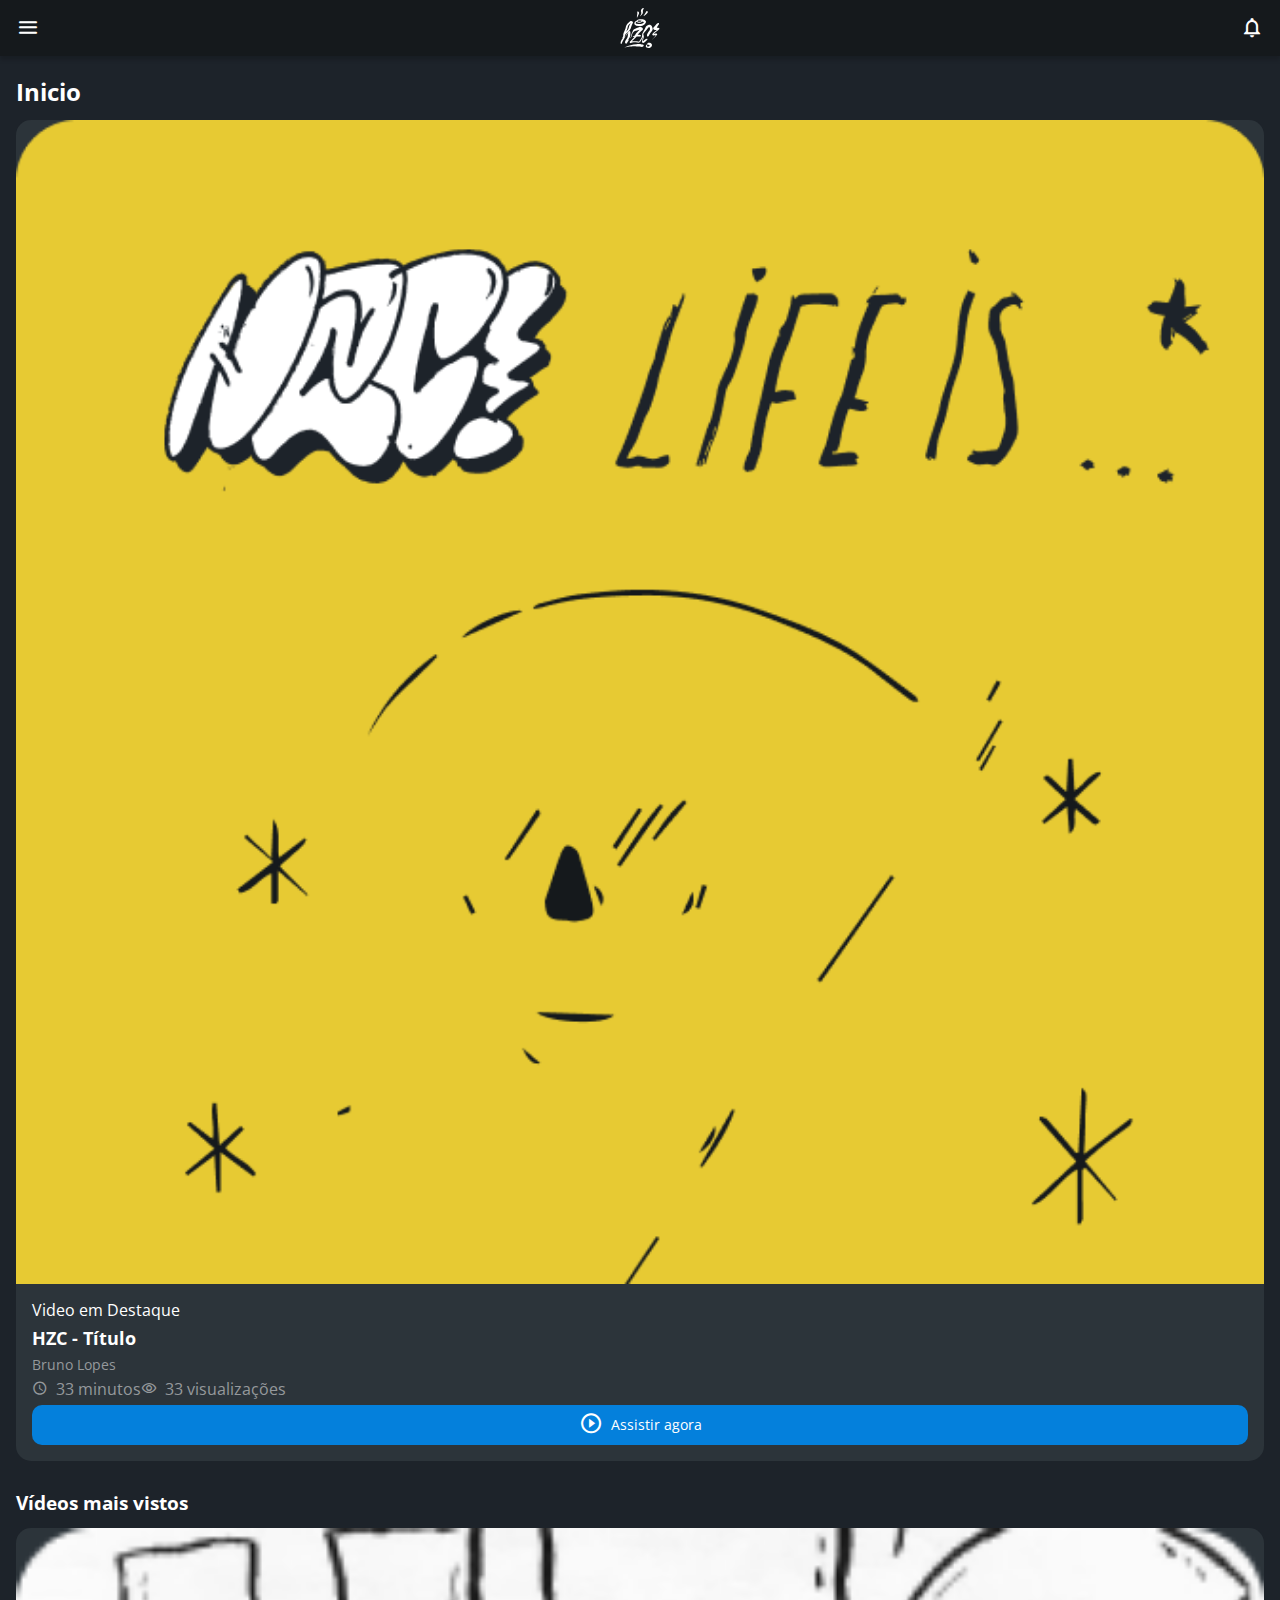
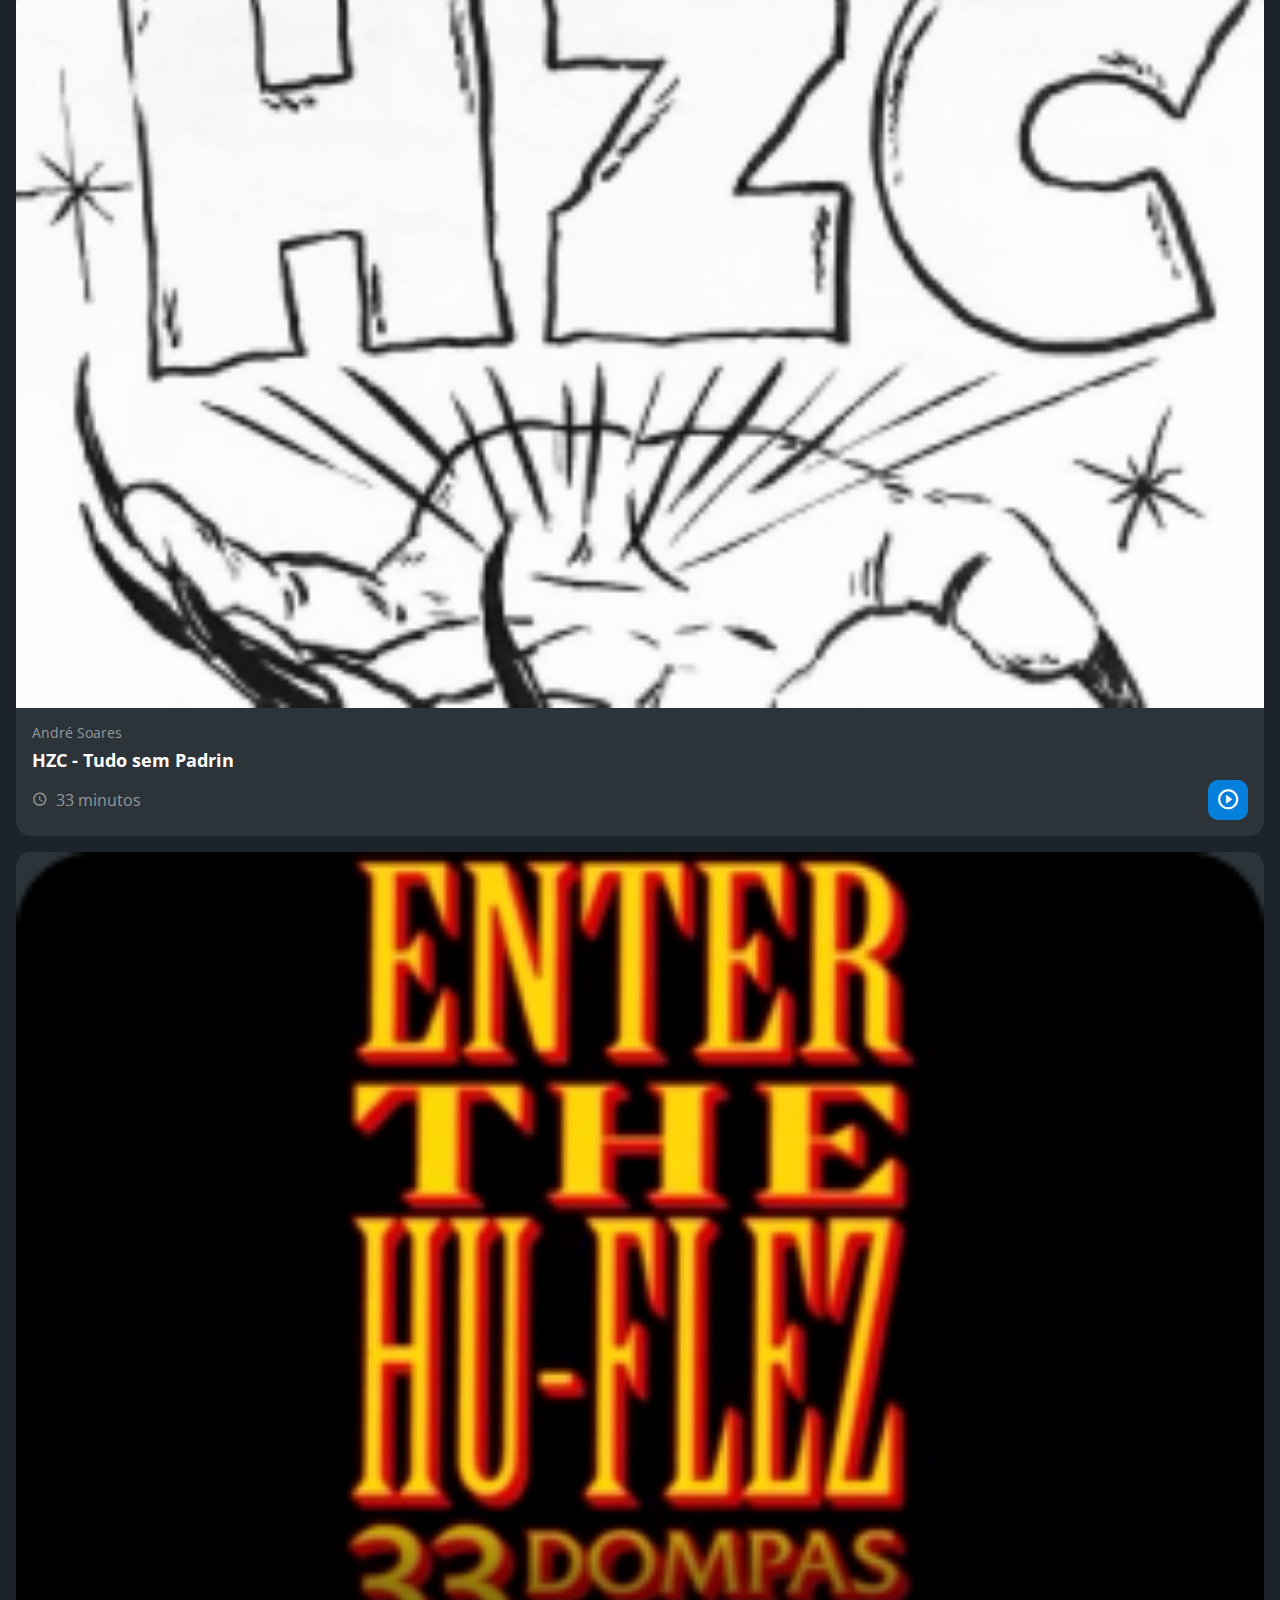
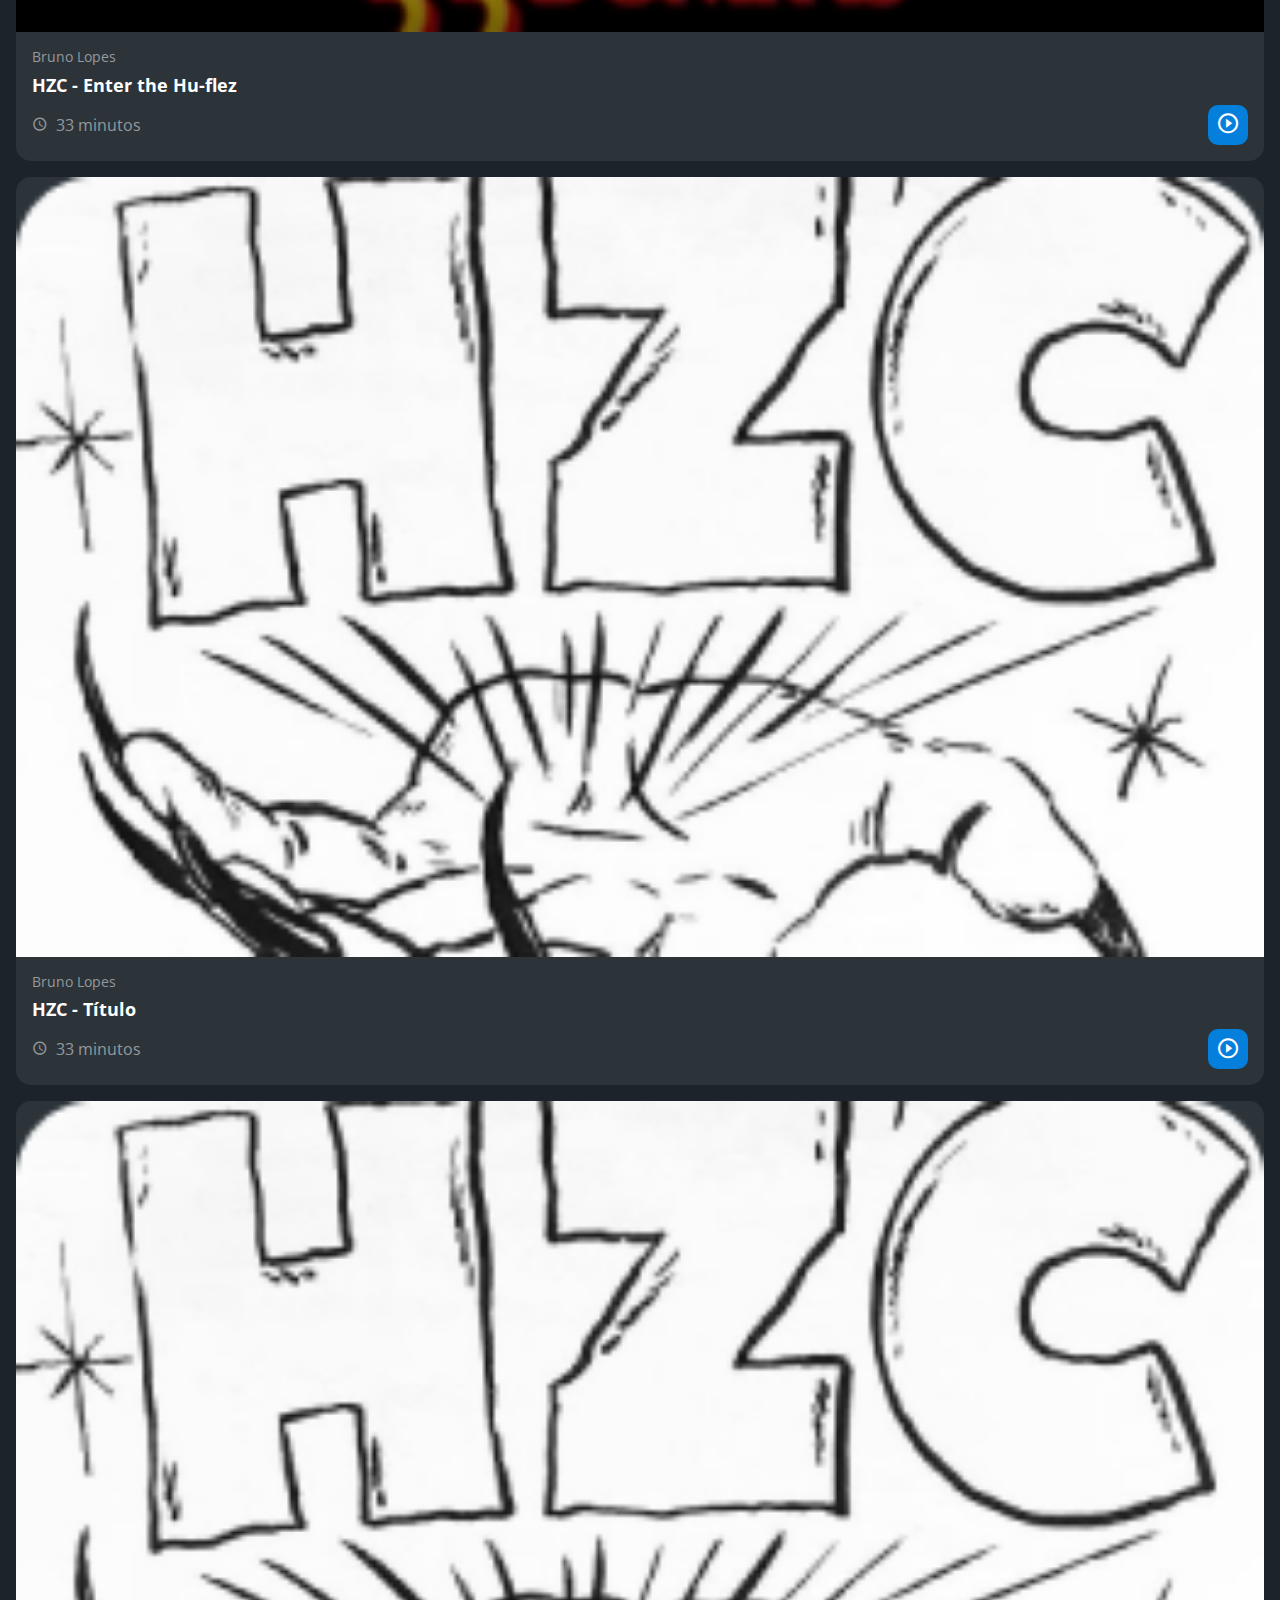
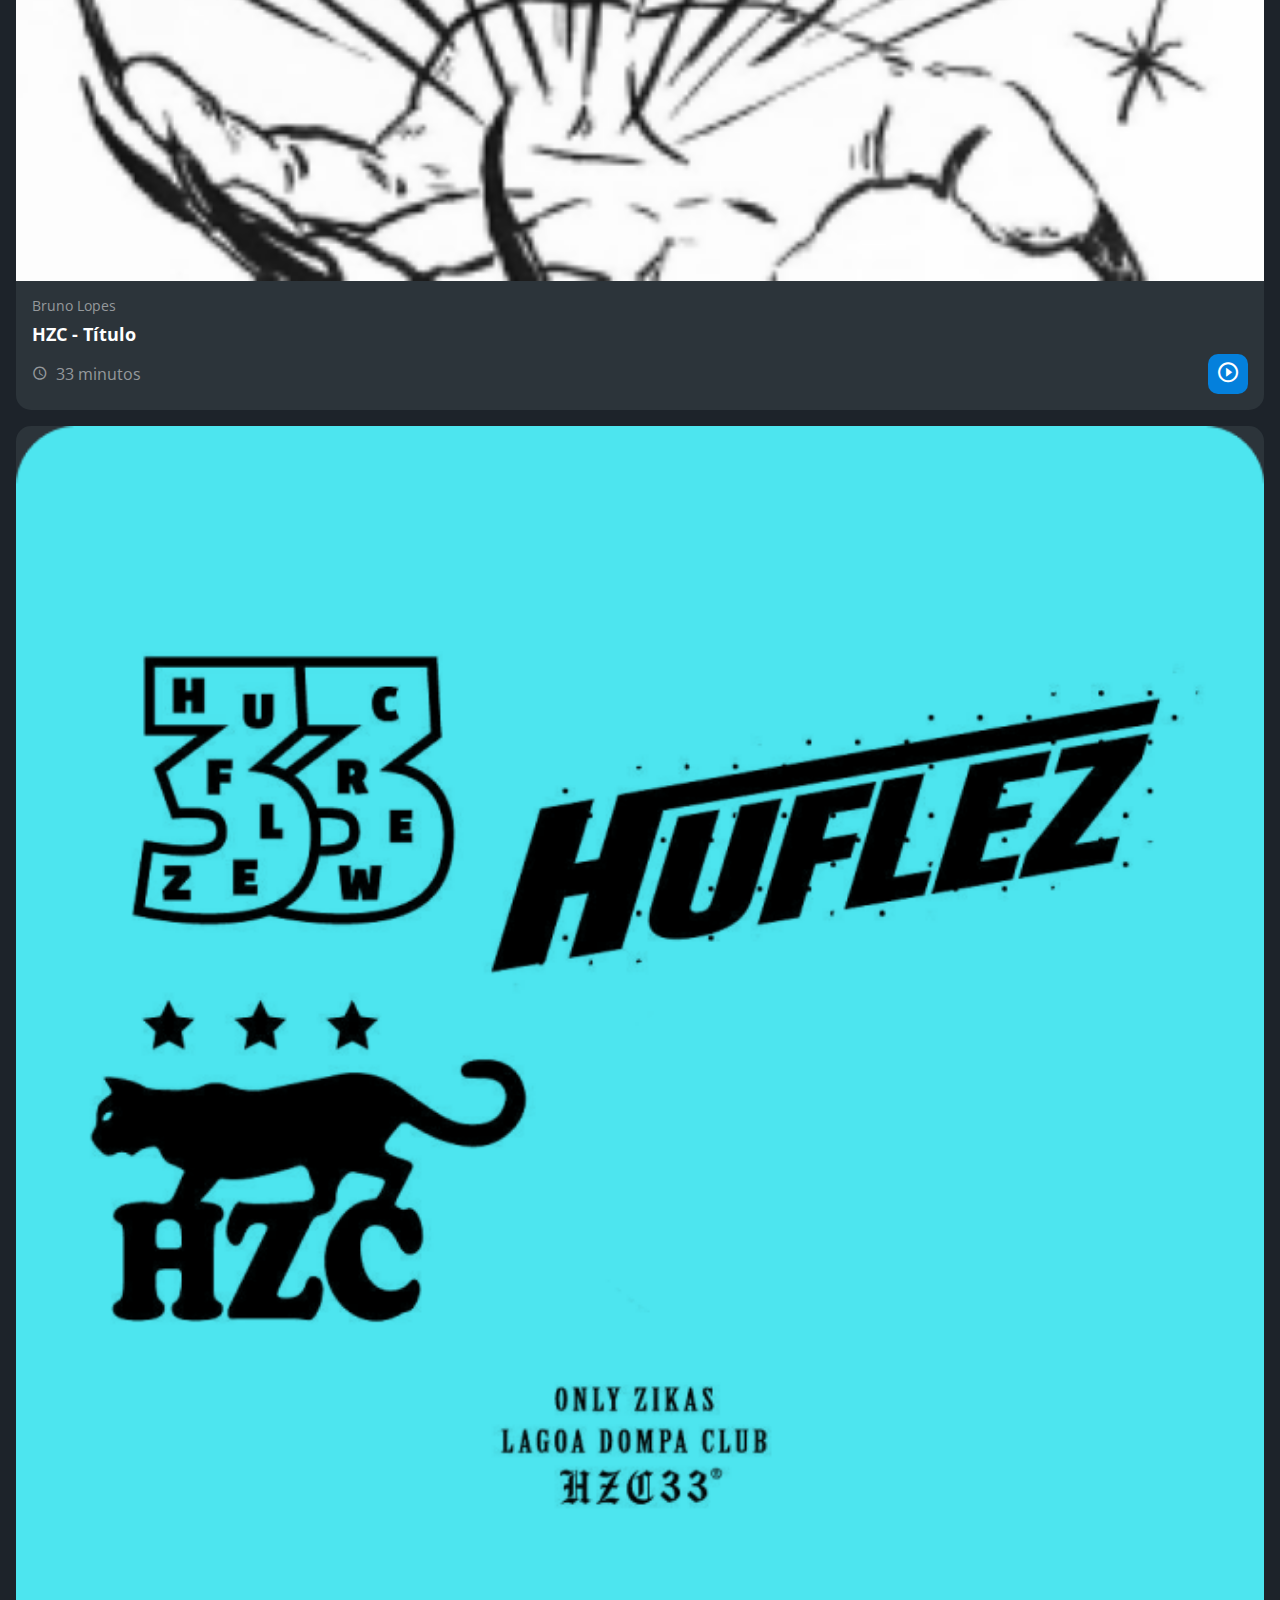
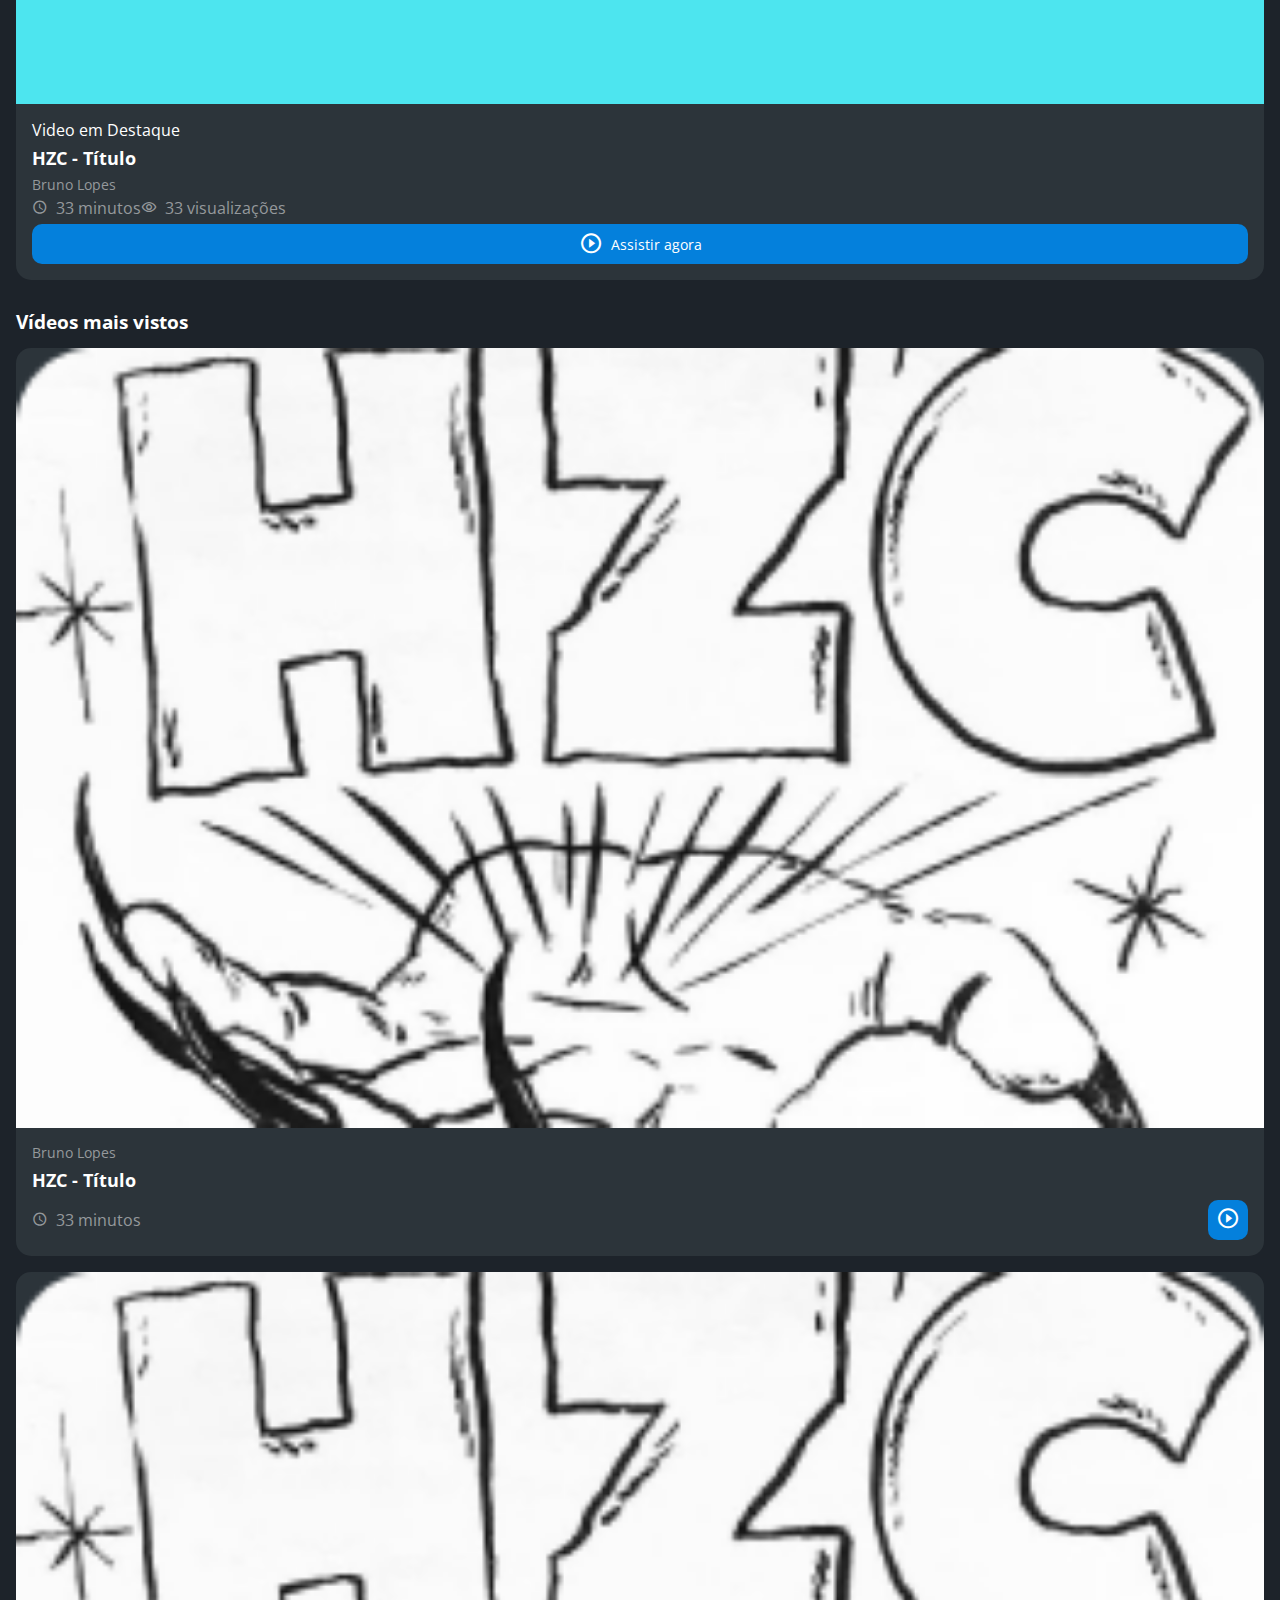
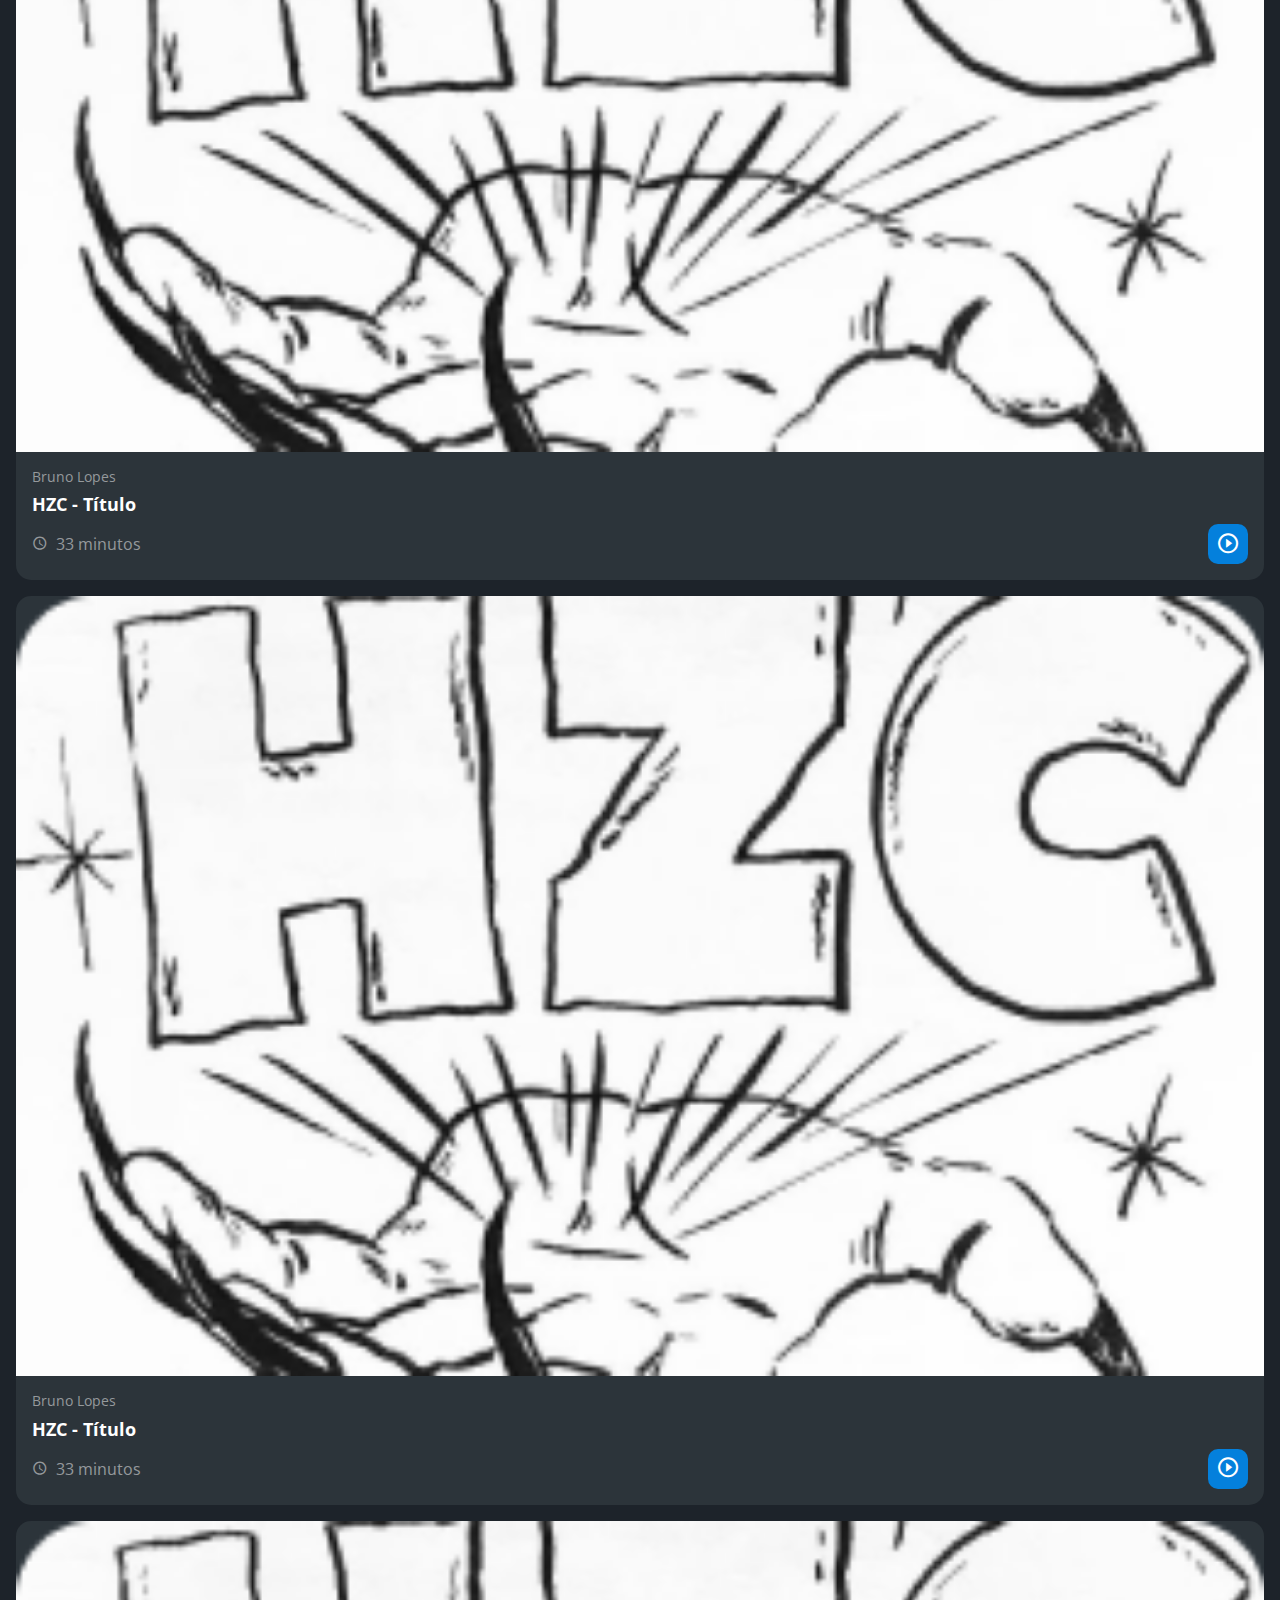
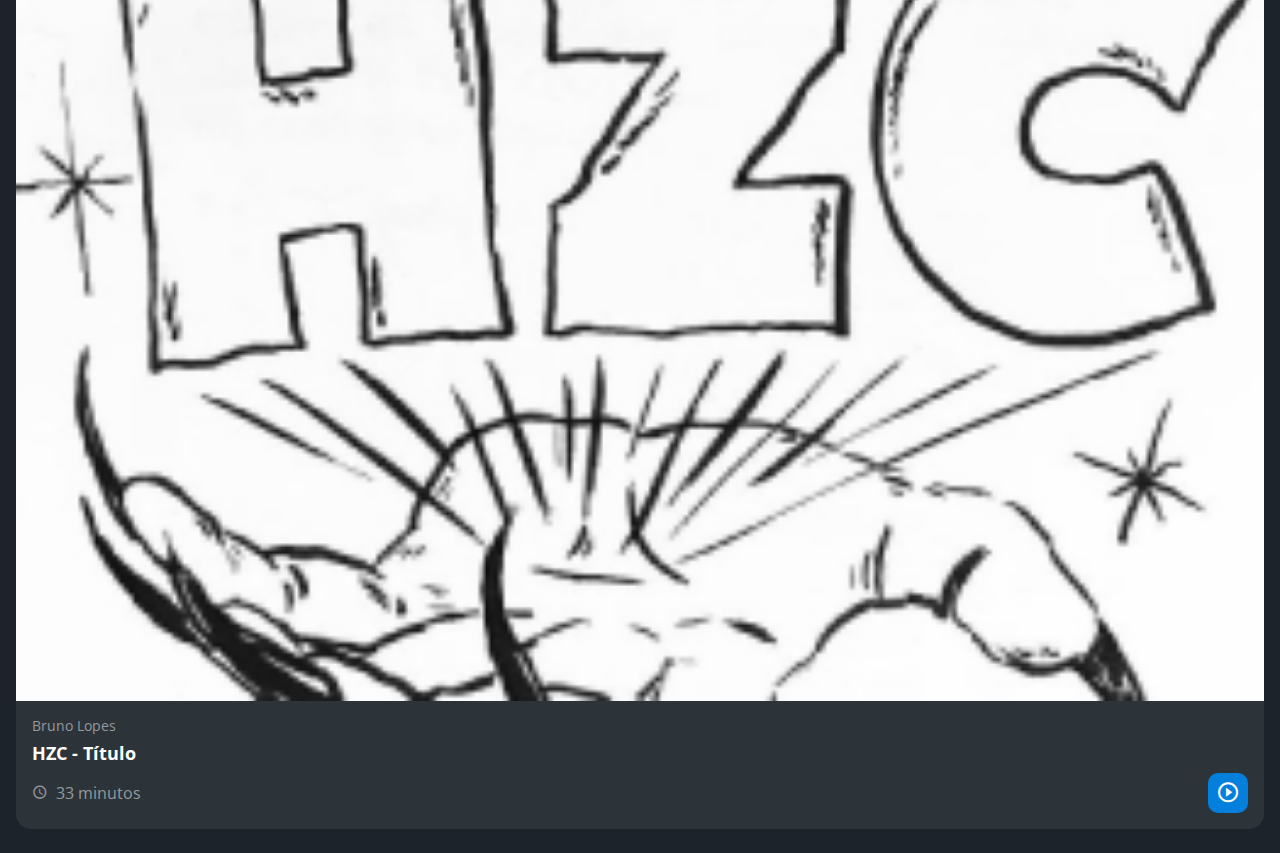
<file: index.html>
<!DOCTYPE html>
<html lang="pt-br">
  <head>
    <meta charset="UTF-8" />
    <meta http-equiv="X-UA-Compatible" content="IE=edge" />
    <meta name="viewport" content="width=device-width, initial-scale=1.0" />
    <title>HZC | Home</title>
    <link rel="preconnect" href="https://fonts.googleapis.com" />
    <link rel="preconnect" href="https://fonts.gstatic.com" crossorigin />
    <link
      rel="stylesheet"
      href="https://fonts.googleapis.com/css2?family=Open+Sans:wght@400;600;700&display=swap"
    />
    <link rel="stylesheet" href="assets/css/reset.css" />
    <link rel="stylesheet" href="assets/css/estilos.css" />
  </head>

  <body>
    <header class="cabecalho">
      <button class="cabecalho__menu" aria-label="Menu"><i></i></button>
      <img class="cabecalho__logo" src="assets/img/logo.svg" alt="logo" />
      <p class="cabecalho__perfil">Bruno Lopes</p>
      <button class="cabecalho__notificacao" aria-label="Notificação">
        <i></i>
      </button>
    </header>
    <nav class="menu-lateral">
      <img
        src="assets/img/logo.svg"
        alt="Logotipo da HZC"
        class="menu-lateral__logo"
      />
      <a
        href="#"
        class="menu-lateral__link menu-lateral__link--inicio menu-lateral__link--ativo"
        >Inicio</a
      >
      <a href="#" class="menu-lateral__link menu-lateral__link--videos"
        >Videos</a
      >
      <a href="#" class="menu-lateral__link menu-lateral__link--picos">Picos</a>
      <a href="#" class="menu-lateral__link menu-lateral__link--integrantes"
        >Integrantes</a
      >
      <a href="#" class="menu-lateral__link menu-lateral__link--camisas"
        >Camisas</a
      >
      <a href="#" class="menu-lateral__link menu-lateral__link--pinturas"
        >Pinturas</a
      >
    </nav>
    <main class="principal">
      <h2 class="titulo-pagina">Inicio</h2>
      <article class="cartao cartao--destaque destaque-video">
        <img
          src="assets/img/banner-mobile_1.png"
          alt="Banner Cartão"
          class="cartao__imagem--mobile"
        />
        <img
          src="assets/img/banner_1.png"
          alt="Banner Cartão"
          class="cartao__imagem--desktop"
        />
        <div class="cartao__conteudo">
          <p class="cartao__destaque">Video em Destaque</p>
          <h3 class="cartao__titulo">HZC - Título</h3>
          <p class="cartao__perfil">Bruno Lopes</p>
          <p class="cartao__info cartao__info--tempo">33 minutos</p>
          <p class="cartao__info cartao__info--visualizacao">
            33 visualizações
          </p>
          <button
            class="cartao__botao cartao__botao--destaque cartao__botao--play"
          >
            Assistir agora
          </button>
        </div>
      </article>
      <article class="cartao cartao--recentes videos-recentes">
        <h3 class="cartao__titulo">Vídeos recentes</h3>
        <a href="#" class="cartao__link">Ver todos</a>
        <ul class="cartao__lista">
          <li class="cartao__item">
            <img
              src="assets/img/miniatura_1.png"
              alt="Thumbnail"
              class="cartao__item-thumbnail"
            />
            <h4 class="cartao__item-titulo">HZC - Love Machine</h4>
            <p class="cartao__item-perfil">Julia Fonseca</p>
          </li>
          <li class="cartao__item">
            <img
              src="assets/img/miniatura_2.png"
              alt="Thumbnail"
              class="cartao__item-thumbnail"
            />
            <h4 class="cartao__item-titulo">HZC - Vol. 3</h4>
            <p class="cartao__item-perfil">Julia Fonseca</p>
          </li>
          <li class="cartao__item">
            <img
              src="assets/img/miniatura_3.png"
              alt="Thumbnail"
              class="cartao__item-thumbnail"
            />
            <h4 class="cartao__item-titulo">HZC - Pescaria na Urca</h4>
            <p class="cartao__item-perfil">Julia Fonseca</p>
          </li>
          <li class="cartao__item">
            <img
              src="assets/img/miniatura_4.png"
              alt="Thumbnail"
              class="cartao__item-thumbnail"
            />
            <h4 class="cartao__item-titulo">
              Vidalocagi - Guerreiros do Asfalto
            </h4>
            <p class="cartao__item-perfil">Júlia Fonseca</p>
          </li>
          <li class="cartao__item">
            <img
              src="assets/img/miniatura_5.png"
              alt="Thumbnail"
              class="cartao__item-thumbnail"
            />
            <h4 class="cartao__item-titulo">
              Vidalocagi - Não importa o nível
            </h4>
            <p class="cartao__item-perfil">Júlia Fonseca</p>
          </li>
        </ul>
      </article>
      <section class="secao secao-videos">
        <h3 class="titulo-secao">Vídeos mais vistos</h3>
        <article class="cartao">
          <img
            src="assets/img/video_1.png"
            alt="Video 1"
            class="cartao__imagem"
          />
          <div class="cartao__conteudo">
            <p class="cartao__perfil">André Soares</p>
            <h3 class="cartao__titulo">HZC - Tudo sem Padrin</h3>
            <p class="cartao__info cartao__info--tempo">33 minutos</p>
            <button
              class="cartao__botao cartao__botao--play"
              aria-label="Assistir agora"
            ></button>
          </div>
        </article>
        <article class="cartao">
          <img
            src="assets/img/video_2.png"
            alt="Video 2"
            class="cartao__imagem"
          />
          <div class="cartao__conteudo">
            <p class="cartao__perfil">Bruno Lopes</p>
            <h3 class="cartao__titulo">HZC - Enter the Hu-flez</h3>
            <p class="cartao__info cartao__info--tempo">33 minutos</p>
            <button
              class="cartao__botao cartao__botao--play"
              aria-label="Assistir agora"
            ></button>
          </div>
        </article>
        <article class="cartao">
          <img
            src="assets/img/video_1.png"
            alt="Video 1"
            class="cartao__imagem"
          />
          <div class="cartao__conteudo">
            <p class="cartao__perfil">Bruno Lopes</p>
            <h3 class="cartao__titulo">HZC - Título</h3>
            <p class="cartao__info cartao__info--tempo">33 minutos</p>
            <button
              class="cartao__botao cartao__botao--play"
              aria-label="Assistir agora"
            ></button>
          </div>
        </article>
        <article class="cartao">
          <img
            src="assets/img/video_1.png"
            alt="Video 1"
            class="cartao__imagem"
          />
          <div class="cartao__conteudo">
            <p class="cartao__perfil">Bruno Lopes</p>
            <h3 class="cartao__titulo">HZC - Título</h3>
            <p class="cartao__info cartao__info--tempo">33 minutos</p>
            <button
              class="cartao__botao cartao__botao--play"
              aria-label="Assistir agora"
            ></button>
          </div>
        </article>
      </section>
      <article class="cartao cartao--recentes produtos-recentes">
        <h3 class="cartao__titulo">Vídeos recentes</h3>
        <a href="#" class="cartao__link">Ver todos</a>
        <ul class="cartao__lista">
          <li class="cartao__item">
            <img
              src="assets/img/miniatura_1.png"
              alt="Thumbnail"
              class="cartao__item-thumbnail"
            />
            <h4 class="cartao__item-titulo">HZC - Love Machine</h4>
            <p class="cartao__item-perfil">Bruno Lopez</p>
          </li>
          <li class="cartao__item">
            <img
              src="assets/img/miniatura_1.png"
              alt="Thumbnail"
              class="cartao__item-thumbnail"
            />
            <h4 class="cartao__item-titulo">HZC - Love Machine</h4>
            <p class="cartao__item-perfil">Bruno Lopez</p>
          </li>
          <li class="cartao__item">
            <img
              src="assets/img/miniatura_1.png"
              alt="Thumbnail"
              class="cartao__item-thumbnail"
            />
            <h4 class="cartao__item-titulo">HZC - Love Machine</h4>
            <p class="cartao__item-perfil">Bruno Lopez</p>
          </li>
          <li class="cartao__item">
            <img
              src="assets/img/miniatura_1.png"
              alt="Thumbnail"
              class="cartao__item-thumbnail"
            />
            <h4 class="cartao__item-titulo">HZC - Love Machine</h4>
            <p class="cartao__item-perfil">Bruno Lopez</p>
          </li>
          <li class="cartao__item">
            <img
              src="assets/img/miniatura_1.png"
              alt="Thumbnail"
              class="cartao__item-thumbnail"
            />
            <h4 class="cartao__item-titulo">HZC - Love Machine</h4>
            <p class="cartao__item-perfil">Bruno Lopez</p>
          </li>
        </ul>
      </article>
      <article class="cartao cartao--destaque destaque-produto">
        <img
          src="assets/img/banner-mobile_2.png"
          alt="Banner Cartão"
          class="cartao__imagem--mobile"
        />
        <img
          src="assets/img/banner_2.png"
          alt="Banner Cartão"
          class="cartao__imagem--desktop"
        />
        <div class="cartao__conteudo">
          <p class="cartao__destaque">Video em Destaque</p>
          <h3 class="cartao__titulo">HZC - Título</h3>
          <p class="cartao__perfil">Bruno Lopes</p>
          <p class="cartao__info cartao__info--tempo">33 minutos</p>
          <p class="cartao__info cartao__info--visualizacao">
            33 visualizações
          </p>
          <button
            class="cartao__botao cartao__botao--destaque cartao__botao--play"
          >
            Assistir agora
          </button>
        </div>
      </article>

      <section class="secao secao-produtos">
        <h3 class="titulo-secao">Vídeos mais vistos</h3>

        <article class="cartao">
          <img
            src="assets/img/video_1.png"
            alt="Video 1"
            class="cartao__imagem"
          />
          <div class="cartao__conteudo">
            <p class="cartao__perfil">Bruno Lopes</p>
            <h3 class="cartao__titulo">HZC - Título</h3>
            <p class="cartao__info cartao__info--tempo">33 minutos</p>
            <button
              class="cartao__botao cartao__botao--play"
              aria-label="Assistir agora"
            ></button>
          </div>
        </article>
        <article class="cartao">
          <img
            src="assets/img/video_1.png"
            alt="Video 1"
            class="cartao__imagem"
          />
          <div class="cartao__conteudo">
            <p class="cartao__perfil">Bruno Lopes</p>
            <h3 class="cartao__titulo">HZC - Título</h3>
            <p class="cartao__info cartao__info--tempo">33 minutos</p>
            <button
              class="cartao__botao cartao__botao--play"
              aria-label="Assistir agora"
            ></button>
          </div>
        </article>
        <article class="cartao">
          <img
            src="assets/img/video_1.png"
            alt="Video 1"
            class="cartao__imagem"
          />
          <div class="cartao__conteudo">
            <p class="cartao__perfil">Bruno Lopes</p>
            <h3 class="cartao__titulo">HZC - Título</h3>
            <p class="cartao__info cartao__info--tempo">33 minutos</p>
            <button
              class="cartao__botao cartao__botao--play"
              aria-label="Assistir agora"
            ></button>
          </div>
        </article>
        <article class="cartao">
          <img
            src="assets/img/video_1.png"
            alt="Video 1"
            class="cartao__imagem"
          />
          <div class="cartao__conteudo">
            <p class="cartao__perfil">Bruno Lopes</p>
            <h3 class="cartao__titulo">HZC - Título</h3>
            <p class="cartao__info cartao__info--tempo">33 minutos</p>
            <button
              class="cartao__botao cartao__botao--play"
              aria-label="Assistir agora"
            ></button>
          </div>
        </article>
      </section>
    </main>

    <script src="index.js"></script>
  </body>
</html>
</file>
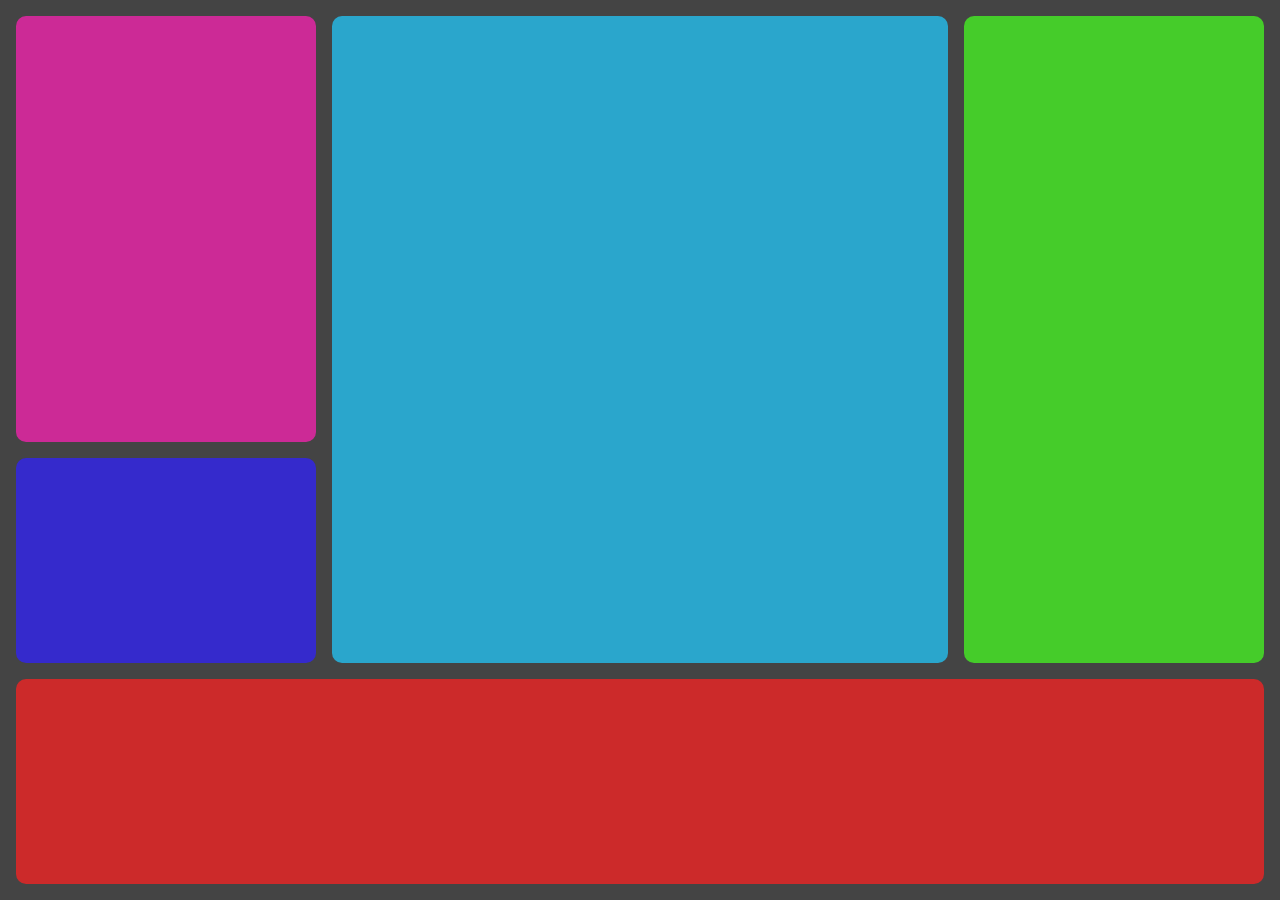
<file: OutProject/Exerc03/teste.html>
<!DOCTYPE html>
<html lang="en">

<head>
  <meta charset="UTF-8">
  <meta http-equiv="X-UA-Compatible" content="IE=edge">
  <meta name="viewport" content="width=device-width, initial-scale=1.0">
  <title>Document</title>
  <link rel="stylesheet" href="grid.css">
</head>

<body class="corpo">
  <header class="cabecalho"></header>
  <nav class="lateral"></nav>
  <section class="meio"></section>
  <section class="direita-cima"></section>
  <section class="direita-baixo"></section>
</body>

</html>
</file>
<file: assets/css/estilos.css>
@font-face {
  font-family: "icones";
  src: url(../font/icones.ttf);
}

body {
  background-color: #1d232a;
  font-family: "Open Sans", "icones", sans-serif;
  color: #ffffff;
}

@media screen and (min-width: 1440px) {
  body {
    display: grid;
    grid-template-columns: auto 1fr;
  }
}

.cabecalho {
  display: flex;
  justify-content: space-between;
  align-items: center;
  background-color: #15191c;
  padding: 8px 16px;
  box-shadow: 0px 4px 4px rgba(0, 0, 0, 0.16);
}

.cabecalho__menu i::before {
  content: "\e904";
  font-size: 24px;
}

.cabecalho__notificacao i::before {
  content: "\e906";
  font-size: 24px;
}

.cabecalho__logo {
  width: 40px;
}
.cabecalho__perfil {
  display: none;
}
@media screen and (min-width: 1440px) {
  .cabecalho {
    background-color: #1d232a;
    display: grid;
    grid-template-columns: 1fr auto;
    column-gap: 32px;
    padding: 16px 60px;
    height: 80px;
    box-sizing: border-box;
    grid-column: 2;
  }
  .cabecalho__menu {
    display: none;
  }
  .cabecalho__logo {
    display: none;
  }
  .cabecalho__perfil {
    display: grid;
    grid-template-columns: repeat(3, auto);
    column-gap: 8px;
    align-items: center;
    justify-self: flex-end;
    color: #95999c;
    padding: 8px 32px;
    border-right: 1px solid #95999c;
  }
  .cabecalho__perfil::before {
    content: "";
    display: block;
    width: 32px;
    height: 32px;
    background-image: url(../img/profile_2.png);
    background-size: contain;
    background-repeat: no-repeat;
    background-position: center;
  }

  .cabecalho__perfil::after {
    content: "\e90d";
    color: #ffffff;
    font-size: 1.5rem;
  }
}

.menu-lateral {
  display: flex;
  flex-direction: column;
  background-color: #15191c;
  width: 75vw;
  height: 100vh;
  position: absolute;
  left: -100vw;
  transition: 0.25s;
}

.menu-lateral--ativo {
  left: 0;
  transition: 0.25s;
}
.menu-lateral__logo {
  align-self: center;
  width: 118px;
  padding: 16px;
}

.menu-lateral__link {
  height: 64px;
  color: #99999c;
  padding-left: 64px;
  display: flex;
  align-items: center;
}

.menu-lateral__link--ativo {
  color: #fff;
  padding-left: 56px;
  border-left: 8px solid #ffffff;
}

.menu-lateral__link::before {
  content: "\e900";
  width: 24px;
  height: 24px;
  font-size: 24px;
  position: absolute;
  left: 24px;
}

.menu-lateral__link--inicio::before {
  content: "\e902";
}

.menu-lateral__link--videos::before {
  content: "\e90e";
}

.menu-lateral__link--picos::before {
  content: "\e909";
}

.menu-lateral__link--integrantes::before {
  content: "\e903";
}
.menu-lateral__link--camisas::before {
  content: "\e900";
}
.menu-lateral__link--pinturas::before {
  content: "\e90a";
}
@media screen and (min-width: 1440px) {
  .menu-lateral {
    position: static;
    width: 200px;
    grid-column: 1;
    grid-row: 1 / span 2;
  }
}
.principal {
  padding: 24px 16px;
  display: grid;
  gap: 16px;
}
.titulo-pagina {
  font-size: 1.5rem;
  font-weight: 700;
}

.titulo-secao {
  font-size: 1.2rem;
  font-weight: 700;
}

@media screen and (min-width: 1440px) {
  .principal {
    display: grid;
    grid-template-columns: auto 1fr auto;
    grid-template-areas:
      "titulo-pagina titulo-pagina titulo-pagina"
      "destaque-video destaque-video videos-recentes"
      "secao-videos secao-videos secao-videos"
      "produtos-recentes destaque-produtos destaque-produtos"
      "secao-produtos secao-produtos secao-produtos";
    column-gap: 32px;
    padding: 16px 60px;
    grid-column: 2;
  }
}
.cartao {
  width: 100%;
  border-radius: 15px;
  overflow: hidden;
  background-color: #2c343a;
}
.cartao__imagem--desktop {
  display: none;
}
.cartao--destaque {
  margin-bottom: 16px;
}
.cartao__conteudo {
  padding: 16px;
  display: grid;
  grid-template-columns: auto 1fr;
  row-gap: 8px;
}
.cartao__titulo {
  font-size: 1.125rem;
  font-weight: 700;
  grid-column: span 2;
  line-height: 24px;
}
.cartao__destaque {
  grid-column: span 2;
}
.cartao__perfil {
  color: #95999c;
  font-size: 0.9rem;
  grid-column: span 2;
}
.cartao__info {
  display: flex;
  align-items: center;
  color: #95999c;
}

.cartao__info--tempo::before {
  content: "\e90c";
  margin-right: 8px;
}
.cartao__info--visualizacao::before {
  content: "\e90f";
  margin-right: 8px;
}
.cartao__botao {
  display: flex;
  justify-content: center;
  align-items: center;
  background-color: #0480dc;
  width: 40px;
  height: 40px;
  border-radius: 10px;
  font-size: 0.9rem;
  justify-self: flex-end;
}
.cartao__botao--play::before {
  content: "\e90b";
  font-size: 24px;
}
.cartao__botao--destaque {
  width: 100%;
  grid-column: span 2;
}
.cartao__botao--destaque::before {
  margin-right: 8px;
}
.cartao--recentes {
  display: none;
}
@media screen and (min-width: 1440px) {
  .cartao--destaque {
    margin-bottom: 0;
  }
  .cartao__imagem--desktop {
    display: block;
  }
  .cartao__imagem--mobile {
    display: none;
  }
  .cartao__botao--destaque {
    grid-column: auto;
    padding: 16px 8px;
  }
  .cartao--recentes {
    display: grid;
    grid-template-columns: 1fr 1fr;
    align-items: center;
    row-gap: 24px;
    width: 256px;
    padding: 16px;
    box-sizing: border-box;
    align-self: flex-start;
  }
  .cartao--recentes .cartao__titulo {
    grid-column: auto;
  }
  .cartao__link {
    font-size: 0.8rem;
    font-weight: 600;
    color: #0480dc;
    justify-self: flex-end;
  }
  .cartao__lista {
    display: grid;
    row-gap: 16px;
    grid-column: span 2;
  }
  .cartao__item {
    display: grid;
    grid-template-columns: auto 1fr;
    gap: 8px;
  }
  .cartao__item-thumbnail {
    width: 32px;
    grid-row: span 2;
  }
  .cartao__item-titulo {
    font-size: 0.9rem;
    line-height: 1.2rem;
    font-weight: 700;
  }
  .cartao__item-perfil {
    font-size: 0.8rem;
    color: #95999c;
  }
}
.secao {
  display: grid;
  gap: 16px;
}
@media screen and (min-width: 1440px) {
  .secao {
    grid-template-columns: repeat(4, 1fr);
  }
  .titulo-secao {
    grid-column: span 4;
  }
  .destaque-video {
    grid-area: destaque-video;
  }

  .videos-recentes {
    grid-area: videos-recentes;
  }

  .secao-videos {
    grid-area: secao-videos;
  }

  .destaque-produto {
    grid-area: destaque-produtos;
  }
  .produtos-recentes {
    grid-area: produtos-recentes;
  }

  .secao-produtos {
    grid-area: secao-produtos;
  }
}
</file>
<file: OutProject/Exerc03/grid.css>
* {
  margin: 0;
  padding: 0;
  box-sizing: border-box;
}

.corpo {
  background-color: #444444;
  padding: 16px;
  width: 100vw;
  height: 100vh;
  display: grid;
  grid-template-columns: 1fr 1fr 1fr 1fr;
  grid-template-rows: 1fr 1fr 1fr 1fr;
  gap: 16px;
}

.cabecalho {
  background-color: #cc2a2a;
  border-radius: 10px;
  min-width: 50px;
  min-height: 50px;
  grid-column: span 4;
  grid-row: 4 / span 1;
}

.lateral {
  background-color: #45cc2a;
  border-radius: 10px;
  min-width: 50px;
  min-height: 50px;
  grid-column: 4 / span 1;
  grid-row: span 3;
}

.meio {
  background-color: #2aa6cc;
  border-radius: 10px;
  min-width: 50px;
  min-height: 50px;
  grid-column: span 2;
  grid-row: 1 / span 3;
}

.direita-cima {
  background-color: #352acc;
  border-radius: 10px;
  min-width: 50px;
  min-height: 50px;
  grid-column: span 1;
  grid-row: span 1;
}

.direita-baixo {
  background-color: #cc2a96;
  border-radius: 10px;
  min-width: 50px;
  min-height: 50px;
  grid-column: 1 / span 1;
  grid-row: 1 / span 2;
}
</file>
